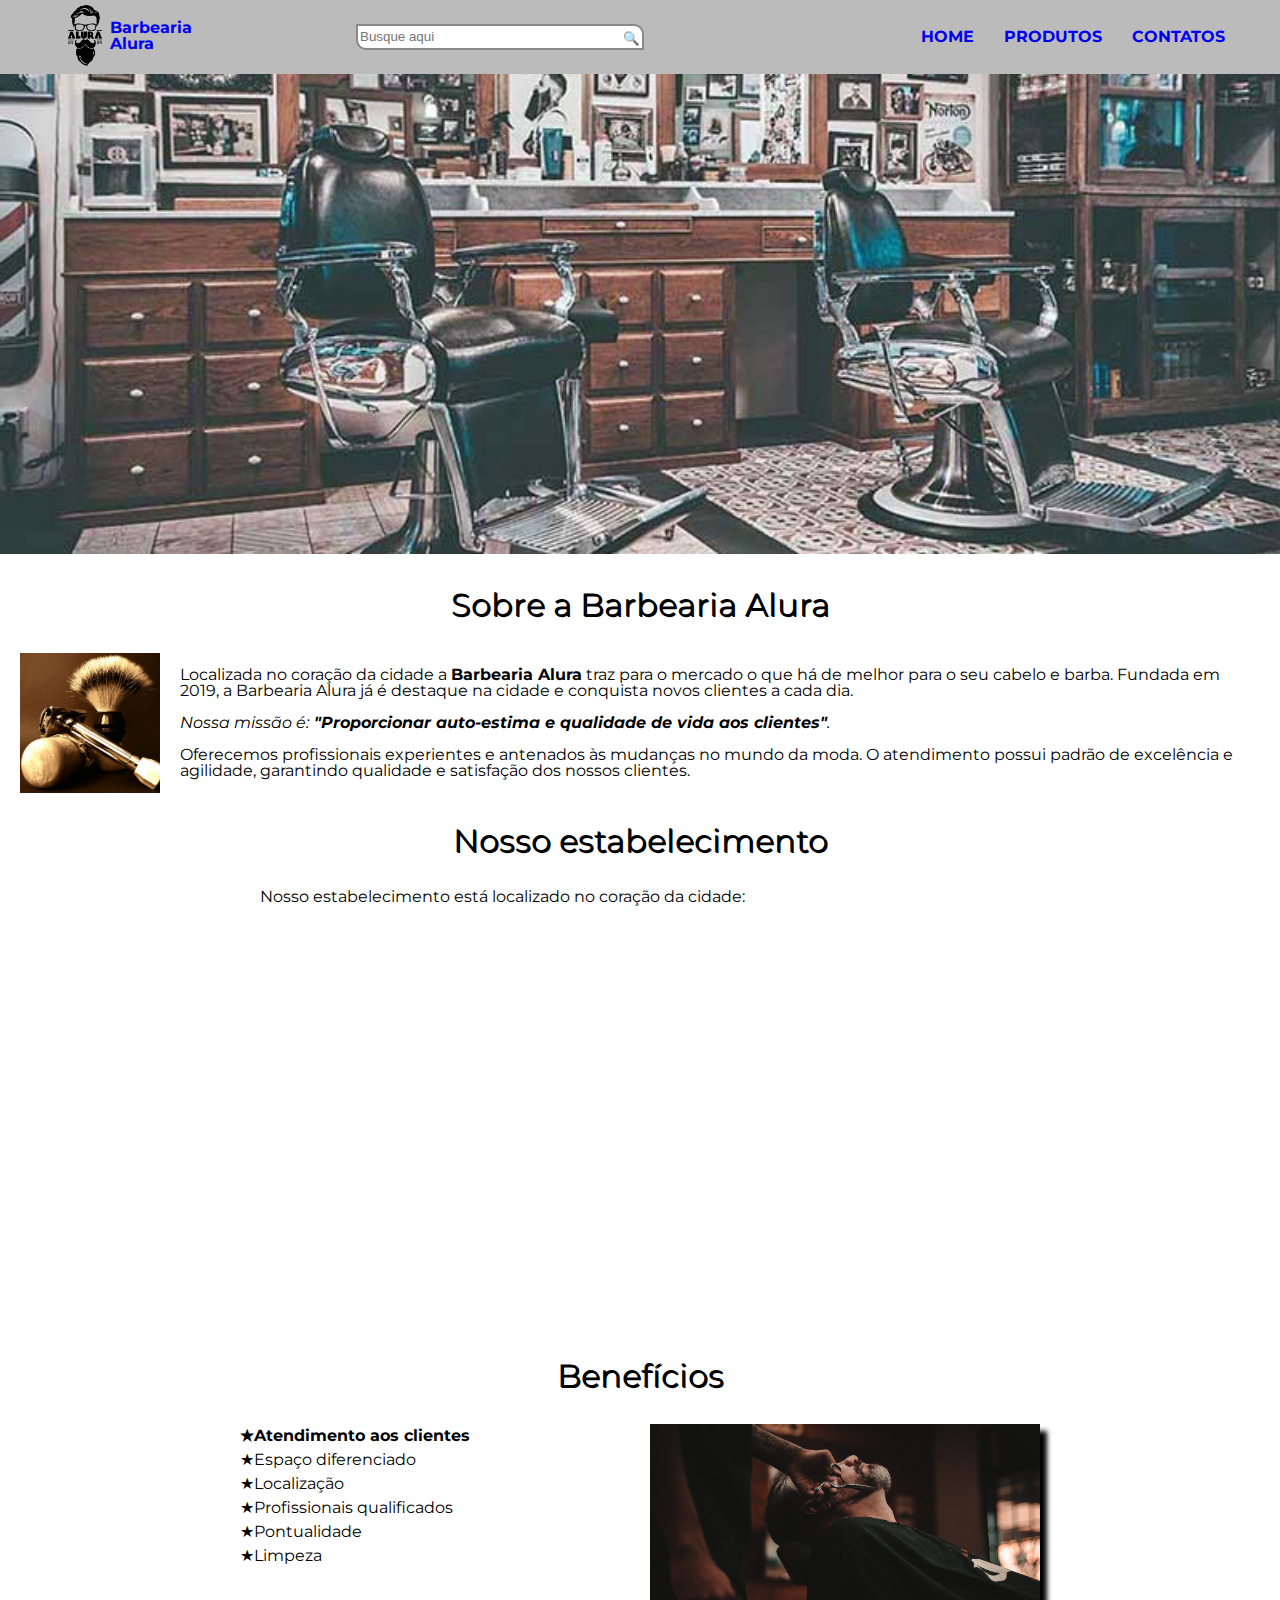
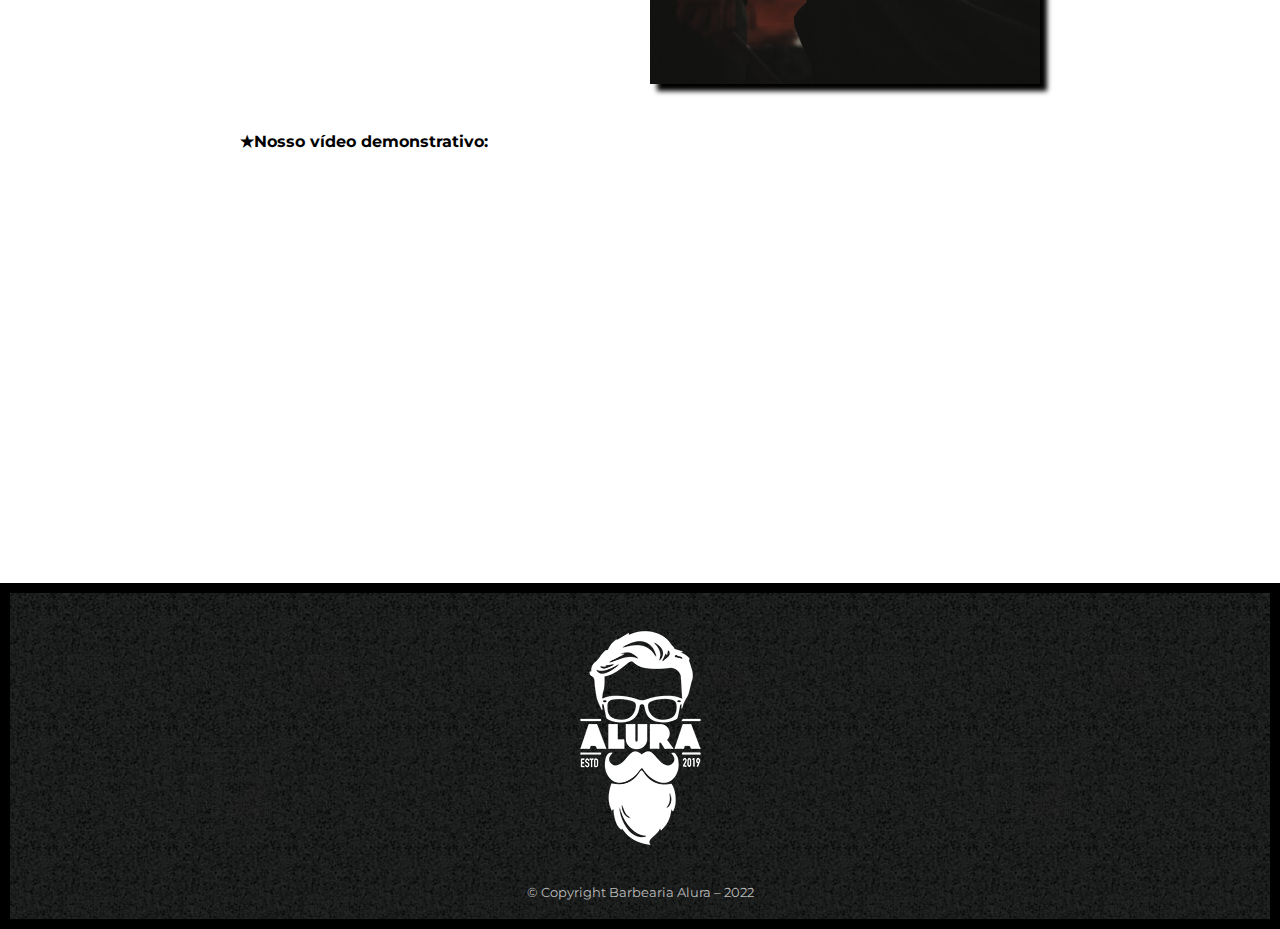
<file: index.html>
<!DOCTYPE html>
<html lang="pt-br"> <!-- Defino minha pagina html com linguagem português -->
  <head>
    <meta charset="UTF-8"> <!-- Aqui meus caracteres como acento, ç e outros, o navegador vai conseguir ler esses caracteres. Para que todos os usuários vejam o site com o dicionário correto -->
    <meta name="viewport" content="width=device-width, initial-scale=1">  <!--Pagina adaptada para visualizar no dispositivo móvel-->
    <title>Barbearia Alura</title>
    <link rel="stylesheet" href="reset.css">
    <link rel="stylesheet" href="style.css">
    <link rel="preconnect" href="https://fonts.googleapis.com">
    <link rel="preconnect" href="https://fonts.gstatic.com" crossorigin>
    <link href="https://fonts.googleapis.com/css2?family=Montserrat:wght@500&display=swap" rel="stylesheet">
  </head>
  <body>
    <header>
      <div class="caixa">
        <h1>
          <a href="index.html">
            <img src="./produto/imagens/logo.png" alt="logo Barbearia Alura"><span>Barbearia Alura</span>
          </a>
        </h1>
          <form action="">
          <input type="text" id="busca" class="busca" placeholder="Busque aqui"/>
          <button type="submit" id="busca" class="btn">🔍</button>
        </form>
        <nav>
          <ul class="menu">
            <li><a href="index.html">Home</a></li>
            <li><a href="./produto/produtos.html">Produtos</a></li>
            <li><a href="./contato/contato.html">Contatos</a></li>
          </ul>
        </nav>
      </div>
    </header>
    
    <img class="banner" src="banner.jpg" alt="Banner">

    <main>
      <section class="principal">
        <h2 class="titulo-principal">Sobre a Barbearia Alura</h2>
        <div class="grid">
          <img class="utensilios" src="utensilios.jpg" alt="Utensílios">
          <p>
            Localizada no coração da cidade a
            <strong class="bold">Barbearia Alura</strong> traz para o mercado o que há de melhor para o seu cabelo e barba. Fundada em 2019, a
            Barbearia Alura já é destaque na cidade e conquista novos clientes a
            cada dia.<br/><br/>

            <em class="italico">Nossa missão é:<strong class="bold"> "Proporcionar auto-estima e qualidade de vida aos clientes"</strong>.</em><br/><br/> <!-- <em> enfase marca o text como muito importante diferente do itálico -->
            Oferecemos profissionais experientes e antenados às mudanças no mundo da moda. O atendimento possui padrão de excelência e agilidade, garantindo qualidade e satisfação dos nossos clientes.
          </p>
        </div>
      </section>

      <section class="mapa">
        <h3 class="titulo-principal">Nosso estabelecimento</h3>
        <p>Nosso estabelecimento está localizado no coração da cidade:</p>
        <div class="mapa-conteudo">
          <iframe src="https://www.google.com/maps/embed?pb=!1m18!1m12!1m3!1d58513.70489917665!2d-46.721754641796856!3d-23.5646162!2m3!1f0!2f0!3f0!3m2!1i1024!2i768!4f13.1!3m3!1m2!1s0x94ce5a2b2ed7f3a1%3A0xab35da2f5ca62674!2sCaelum%20-%20Escola%20de%20Tecnologia!5e0!3m2!1spt-BR!2sbr!4v1658358985994!5m2!1spt-BR!2sbr"
          width="100%" height="400" style="border: 1px" allowfullscreen="" loading="lazy" referrerpolicy="no-referrer-when-downgrade">
          </iframe>            
        </div>
      </section>

      <section class="beneficios">
        <h3 class="titulo-principal">Benefícios</h3>
        <div class="conteudo-beneficios">
          <ul class="lista-beneficios">
            <li class="itens">Atendimento aos clientes</li>
            <li class="itens">Espaço diferenciado</li>
            <li class="itens">Localização</li>
            <li class="itens">Profissionais qualificados</li>
            <li class="itens">Pontualidade</li>
            <li class="itens">Limpeza</li>
          </ul>
          <img src="beneficios.jpg" class="imagem-beneficios" />
          <!--Essa linha, O display quando configurado com inline-block, possui um detalhe que modifica o modo de exibição: ele interpreta no HTML todas as linhas do bloco de código, inclusive os espaços vazios entre a lista e a imagem. Portanto, quando utilizamos esse recurso, os elementos no HTML precisam estar colados, para que esse espaço não reflita na exibição da pagina.a tag ul e o img teve que ficar junto porque o inline-block afeta o espaçamento do conteúdo se tiver espaço entre linhas pulando 1 ou 2 linhas-->
        </div>
        <p>Nosso vídeo demonstrativo:</p>
        <div class="video">
          <iframe width="100%" height="400" src="https://www.youtube.com/embed/wcVVXUV0YUY" title="YouTube video player" frameborder="0" allow="accelerometer; autoplay; clipboard-write; encrypted-media; gyroscope; picture-in-picture" allowfullscreen>
          </iframe>
        </div>
      </section>
    </main>

    <footer>
      <img src="produto/imagens/logo-branco.png" alt="logo-branco" />
      <p class="Copyright">&copy; Copyright Barbearia Alura – 2022</p>
    </footer>
  </body>
</html>
</file>
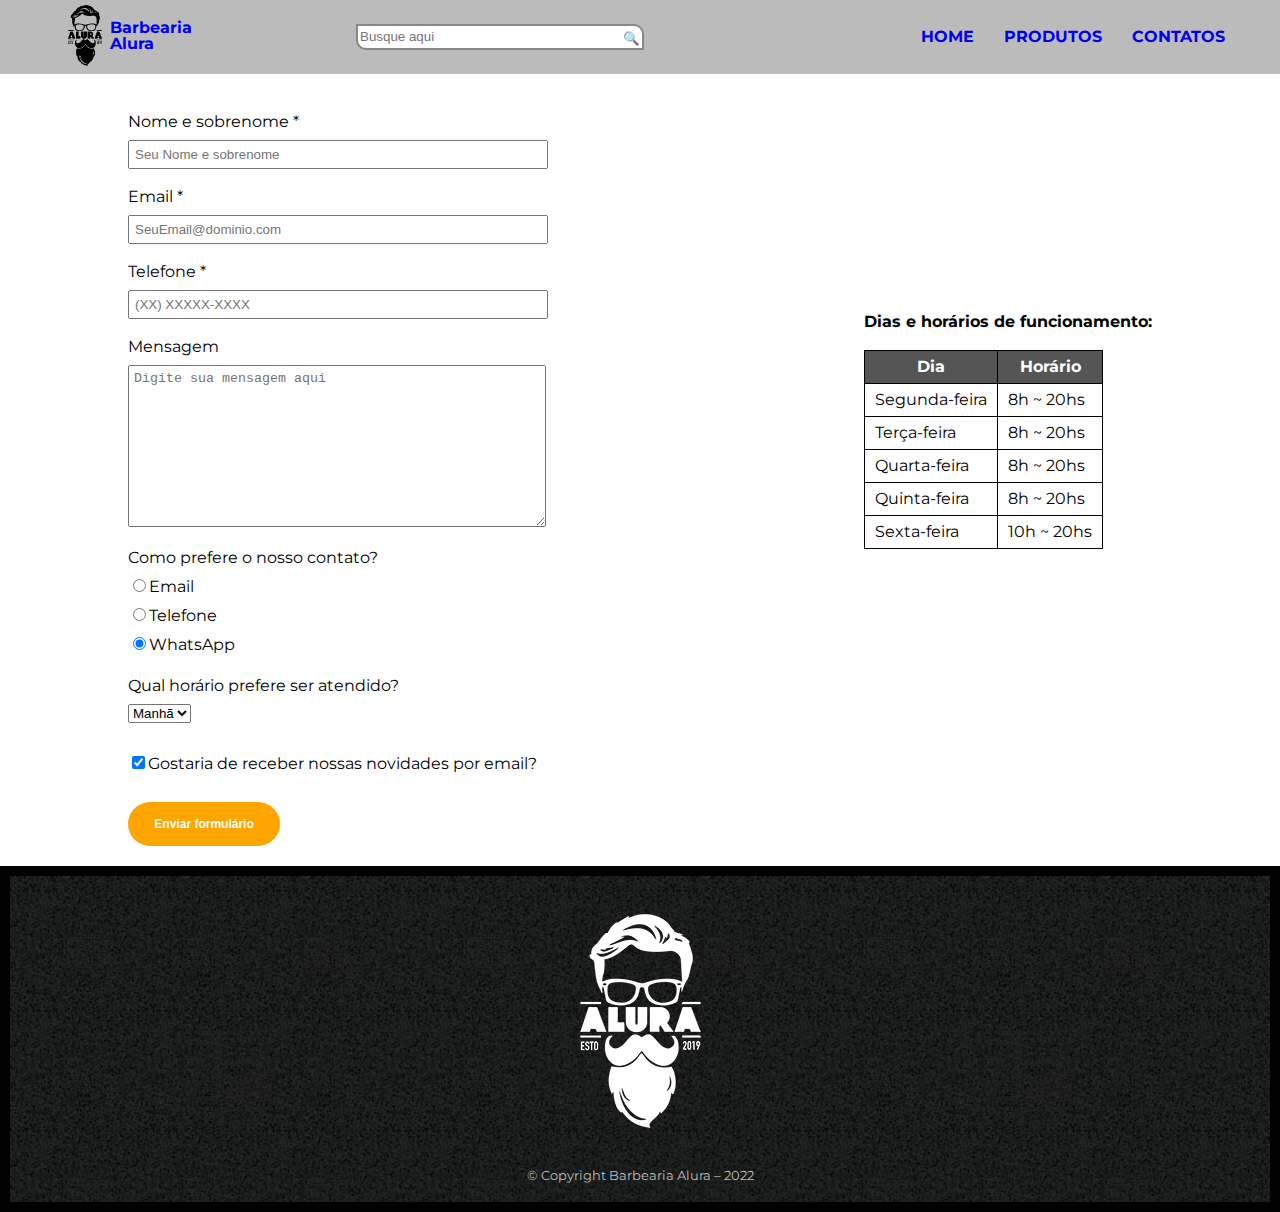
<file: contato/contato.html>
<!DOCTYPE html>
<html lang="pt-br">
<head>
  <meta charset="UTF-8">
  <meta name="viewport" content="width=device-width, initial-scale=1">
  <title>Contato - Barbearia Alura</title>
  <link rel="stylesheet" href="../reset.css">
  <link rel="stylesheet" href="contato.css">
  <link rel="preconnect" href="https://fonts.googleapis.com">
  <link rel="preconnect" href="https://fonts.gstatic.com" crossorigin>
  <link href="https://fonts.googleapis.com/css2?family=Montserrat:wght@500&display=swap" rel="stylesheet">
</head>

<body>      
  <header>
    <div class="caixa">
      <h1>
        <a href="../index.html">
          <img src="../produto/imagens/logo.png" alt="logo Barbearia Alura"><span>Barbearia Alura</span>
        </a>
      </h1>
        <form action="">
        <input type="text" id="busca" class="busca" placeholder="Busque aqui"/>
        <button type="submit" id="busca" class="btn">🔍</button>
      </form>
      <nav>
        <ul class="menu">
          <li><a href="../index.html">Home</a></li>
          <li><a href="../produto/produtos.html">Produtos</a></li>
          <li><a href="../contato/contato.html">Contatos</a></li>
        </ul>
      </nav>
    </div>
  </header>        
  
  <main class="container">
    <div>
      <form>
        <div>
          <label for="nomeesobrenome">Nome e sobrenome *</label>
          <input type="text" id="nomeesobrenome" class="input-padrao" placeholder="Seu Nome e sobrenome" required>
        </div>
        <div>
          <label for="email">Email *</label>
          <input type="email" id="email" class="input-padrao" placeholder="SeuEmail@dominio.com" required>
        </div>  
        <div>
          <label for="telefone">Telefone *</label>
          <input type="tel" id="telefone" class="input-padrao" placeholder="(XX) XXXXX-XXXX" required>
        </div>
        <div>
          <label for="mensagem">Mensagem</label>
          <textarea cols="60" rows="10" id="mensagem" class="input-padrao" placeholder="Digite sua mensagem aqui"></textarea>
        </div>
        
        <fieldset>
          <legend>Como prefere o nosso contato?</legend>
          <label for="radio-email"><input type="radio" name="contato" value="email" id="radio-email">Email</label>
          
          <label for="radio-telefone"><input type="radio" name="contato" value="telefone" id="radio-telefone">Telefone</label>
          
          <label for="radio-whatsapp"><input type="radio" name="contato" value="whatsapp" id="radio-whatsapp" checked>WhatsApp</label>                    
        </fieldset>
        
        <fieldset class="legend-check">
          <legend>Qual horário prefere ser atendido?</legend>
          <select>
            <option>Manhã</option>
            <option>Tarde</option>
            <option>Noite</option>
          </select>
        </fieldset>        
        
        <label class="checkbox"><input type="checkbox" checked>Gostaria de receber nossas novidades por email?</label>

        <input type="submit" value="Enviar formulário" class="enviar">
      </form>
    </div>
    <div class="tabeladia">
      <table>
        <p class="textotabela">Dias e horários de funcionamento:</p>
        <thead>
          <tr>
            <th>Dia</th>
            <th>Horário</th>
          </tr>
        </thead>
        <tbody>    
          <tr>
            <td>Segunda-feira</td>
            <td>8h ~ 20hs</td>
          </tr>
          <tr>
            <td>Terça-feira</td>
            <td>8h ~ 20hs</td>
          </tr>
          <tr>
            <td>Quarta-feira</td>
            <td>8h ~ 20hs</td>
          </tr>
          <tr>
            <td>Quinta-feira</td>
            <td>8h ~ 20hs</td>
          </tr>
          <tr>
            <td>Sexta-feira</td>
            <td>10h ~ 20hs</td>
          </tr>
        </tbody>    
      </table>
    </div>  
  </main>

  <footer>
    <img src="../produto/imagens/logo-branco.png" alt="logo-branco">
    <p class="Copyright">&copy; Copyright Barbearia Alura – 2022</p>
  </footer>
</body>

</html>
</file>
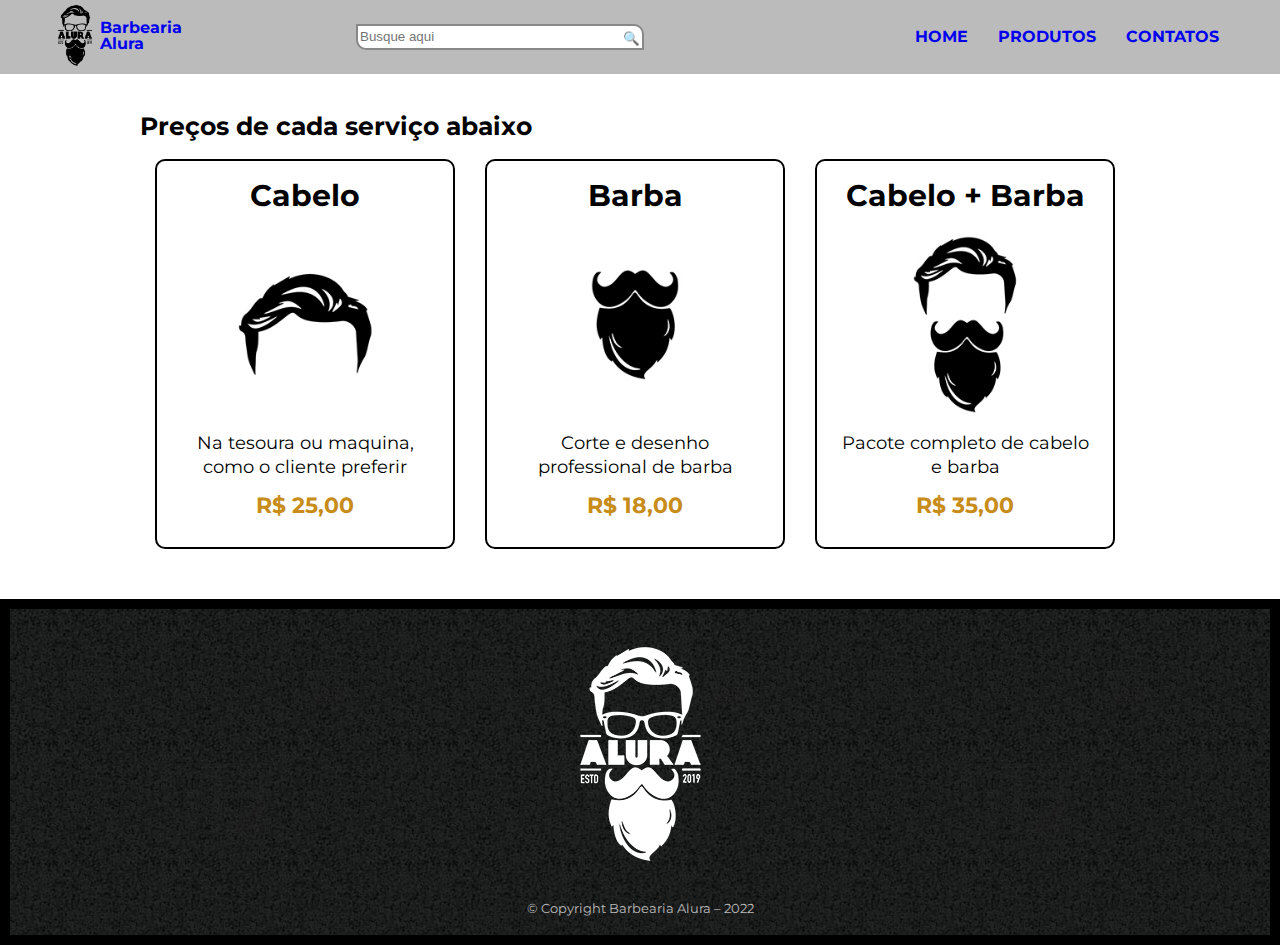
<file: produto/produtos.html>
<!DOCTYPE html>
<html lang="pt-br">
  <head>
    <meta charset="UTF-8">
    <meta name="viewport" content="width=device-width, initial-scale=1"> 
    <title>Produtos - Barbearia Alura</title>
    <link rel="stylesheet" href="../reset.css">
    <link rel="stylesheet" href="produto.css">
    <link rel="preconnect" href="https://fonts.googleapis.com">
    <link rel="preconnect" href="https://fonts.gstatic.com" crossorigin>
    <link href="https://fonts.googleapis.com/css2?family=Montserrat:wght@500&display=swap" rel="stylesheet">
  </head>

  <body>
    <header>
      <div class="caixa">
        <h1>
          <a href="../index.html">
            <img src="../produto/imagens/logo.png" alt="logo Barbearia Alura"><span>Barbearia Alura</span>
          </a>
        </h1>
          <form action="">
          <input type="text" id="busca" class="busca" placeholder="Busque aqui"/>
          <button type="submit" id="busca" class="btn">🔍</button>
        </form>
        <nav>
          <ul class="menu">
            <li><a href="../index.html">Home</a></li>
            <li><a href="../produto/produtos.html">Produtos</a></li>
            <li><a href="../contato/contato.html">Contatos</a></li>
          </ul>
        </nav>
      </div>
    </header>

    <main>
      <h1>Preços de cada serviço abaixo</h1>
      <div class="flex">
        <div>
          <h2>Cabelo</h2>
          <img src="../produto/imagens/cabelo.jpg" alt="cabelo">
          <p class="produto-descricao">Na tesoura ou maquina, como o cliente preferir</p>
          <p class="produto-preco">R$ 25,00</p>
        </div>
        <div>
          <h2>Barba</h2>
          <img src="../produto/imagens/barba.jpg" alt="barba">
          <p class="produto-descricao">Corte e desenho professional de barba</p>
          <p class="produto-preco">R$ 18,00</p>                
        </div>
        <div>
          <h2>Cabelo + Barba</h2>
          <img src="../produto/imagens/cabelo+barba.jpg" alt="cabelo-barba">
          <p class="produto-descricao">Pacote completo de cabelo e barba</p>
          <p class="produto-preco">R$ 35,00</p>
        </div>
      </div>
    </main>

    <footer>
      <img src="imagens\logo-branco.png" alt="logo-branco">
      <p class="Copyright">&copy; Copyright Barbearia Alura – 2022</p>
    </footer>
  </body>

</html>
</file>
<file: style.css>
body {
  font-family: 'Montserrat', sans-serif;
}

.caixa {
  display: flex;
  justify-content: space-between;
  align-items: center;
  padding: 0 10px 0;
  background: #bbbbbb;
  font-weight: bold;
}

.caixa > img {
  cursor: pointer;
}

.btn-menu {
  cursor: pointer;
  position: absolute;
  top: 0;
  right: 0;
  margin-top: 10px;
  margin-right: 20px;
  cursor: pointer;
  display: none;
}

nav {
  width: 350px;
  height: 100%;    
}

.caixa img {
  margin-left: 50px;
  width: 50px;
}

.caixa nav {
  margin-right: 30px;
}

h1 {
  position: relative;
}

span {
  position: absolute;
  bottom: 22px;
  font-size: 16px;
}

a:visited {
  color: #000000;
}

.busca {
  width: 280px;
  height: 20px;
  border-bottom-left-radius: 10px;
  border-top-right-radius: 10px;
  border: 2px solid #888888;
  outline: 0; /*retira a borda quando selecionado*/
}

.busca:focus {
  border: 2px solid cornflowerblue;
}

form {
  position: relative;
}

.btn {
  background: white;
  border-top-right-radius: 10px;
  border: none;
  position: absolute;
  right: 2px;
  bottom: 2px;
  padding: 2px;
}

.btn:hover {
  cursor: pointer;
}

.menu {
  display: flex;
  list-style: none; 
  transition: all 0.5s;
  justify-content: right; 
}

.menu li a {
  display: block;
  padding: 10px 15px;
  text-decoration: none;
  text-transform: uppercase;
}

.menu li a:visited {
  color: black;
}

.menu li a:hover {
  color: cornflowerblue;
  transition: 0.5s all;
}

.banner {
  width: 100%;
}

.titulo-principal {
  text-align: center;
  font-size: 2em;
  margin: 1em 0 1em;
  clear: left; /* o clear: left, ele limpa o float a esquerda cria um espaço vazio a esquerda referente ao float criado na classe .utensilios*/ 
  text-shadow: 1px 1px #000000;
}

.grid {
  display: grid;
  grid-template-columns: 140px 1fr;
  grid-gap: 20px;
  max-width: 1300px;
  margin: 0 auto;
  padding: 0 20px;
  align-items: center;
}

.italico {
  font-style: italic;
}

.bold {
  font-weight: bold;
}

.utensilios {
  width: 140px; 
}

.mapa {
  max-width: 800px;
  margin: 0 auto;
}

.mapa-conteudo {
  max-width: 800px;
  padding: 0 20px;
}

.mapa p {
  padding: 0 20px 20px;
}

.beneficios {
  padding: 0 20px;
}

.conteudo-beneficios {
  display: grid;
  grid-template-columns: repeat(2, 1fr);
  grid-gap: 20px;
  max-width: 800px;
  margin-bottom: 20px;
  margin: 0 auto 50px;
}

.imagem-beneficios {
  width: 100%;
  opacity: 1;
  transition: 300ms;
  box-shadow: 7px 7px 5px 0 #000000;
}

.itens {
  line-height: 1.5;
}

.itens:before {
  content: "★";
}

.imagem-beneficios:hover {
  opacity: 0.7; 
}

.video {
  max-width: 800px;
  margin: 0 auto;
  padding: 0 0px 0;
}

.beneficios p {
  max-width: 800px;
  margin: 0 auto 10px;
  font-weight: bold;
}

.beneficios p:before {
  content: "★";
}

.itens:first-child {
  font-weight: bold;
}

footer {
  background: url("produto/imagens/bg.jpg");
  text-align: center;
  padding: 20px 0; 
  margin-top: 20px;
  border: 10px solid #000000; 
}

.Copyright {
  color: #bbbbbb;
  font-size: 13px;
  margin-top: 20px;
}

/*-----------------------------------------------------------*/

@media (max-width: 468px) {
  p {
    font-size: 13px;
  }
  
  .caixa img {
    margin-left: 15px;
  }
  
  .titulo-principal {
    font-size: 24px;
  }
  
  .itens {
    font-size: 11px;
  }

  .grid {
    display: flex;
    flex-wrap: wrap; 
  }

  .utensilios {
    align-self: center;
    margin: 0 auto;
    width: 120px;
  }

  iframe {
    height: 300px;
  }

  .busca {
    display: none;
  }

  .menu {
    font-size: 12px;
    margin-left: 25px;       
  }

  .btn {
    display: none;
  }

  span {
    display: none;
  }
}

@media (max-width: 1000px) {
  span {
    display: none;
  }
}

@media (max-width:800px) and (min-width: 468px) {
  form {
    display: none;
  }
}
</file>
<file: contato/contato.css>
body {
  font-family: 'Montserrat', sans-serif;
}

.caixa {
  display: flex;
  justify-content: space-between;
  align-items: center;
  padding: 0 10px 0;
  background: #bbbbbb;
  font-weight: bold;
}

.caixa > img {
  cursor: pointer;
}

.caixa img {
  margin-left: 50px;
  width: 50px;
}

.caixa nav {
  margin-right: 30px;
}

.caixa form {
  position: relative;
}

.btn-menu {
  cursor: pointer;
  position: absolute;
  top: 0;
  right: 0;
  margin-top: 10px;
  margin-right: 20px;
  cursor: pointer;
  display: none;
}

nav {
  width: 350px;
  height: 100%;    
}

h1 {
  position: relative;
}

span {
  position: absolute;
  bottom: 22px;
  font-size: 16px;
}

a:visited {
  color: #000000;
}

.busca {
  width: 280px;
  height: 20px;
  border-bottom-left-radius: 10px;
  border-top-right-radius: 10px;
  border: 2px solid #888888;
  outline: 0; /*retira a borda quando selecionado*/
}

.busca:focus {
  border: 2px solid cornflowerblue;
}

.btn {
  background: white;
  border-top-right-radius: 10px;
  border: none;
  position: absolute;
  right: 2px;
  bottom: 2px;
  padding: 2px;
}

.btn:hover {
  cursor: pointer;
}

.menu {
  display: flex;
  list-style: none; 
  transition: all 0.5s;
  justify-content: right; 
}

.menu li a {
  display: block;
  padding: 10px 15px;
  text-decoration: none;
  text-transform: uppercase;
}

.menu li a:visited {
  color: black;
}

.menu li a:hover {
  color: cornflowerblue;
  transition: 0.5s all;
}

.container {
  display: flex;
  justify-content: space-between;
  flex-wrap: wrap;
  margin: 40px auto;
  max-width: 1200px;
  width: 100%;
}

form label, form legend {
  display: block;
  font-size: 16px;
  margin: 0 0 10px;
}

.legend-check {
  margin-top: 15px;
}

.input-padrao {
  margin: 0 0 20px;
  padding: 5px 5px;
  width: 80%;
}

.checkbox {
  margin: 30px 0;
}

.enviar {
  width: 30%;
  padding: 15px 0;
  background: orange;
  color: white;
  font-weight: bold;
  font-size: 12px;
  border: none;
  border-radius: 30px;
  transition: 1s all;
  cursor: pointer;
}

.enviar:hover {
  background: darkorange;
  transform: scale(1.2);
}

.tabeladia {
  margin-top: 220px;
  margin-left: 200px;
}

.textotabela {
  font-weight: bold;
  margin-bottom: 20px;
}

thead {
  background: #555555;
  color: white;
  font-weight: bold;
}

td, th {
  border: 1px solid #000000;
  padding: 8px 10px;
}

footer {
  background: url("../produto/imagens/bg.jpg");
  text-align: center;
  padding: 20px 0;
  border: 10px solid #000000;
}

.Copyright {
  color: #bbbbbb;
  font-size: 13px;
  margin-top: 20px;
}

/*-----------------------------------------------------------*/

@media (max-width: 468px) {
  .container {
    max-width: 70%;
    justify-content: space-around;
    margin: 40px auto;
    padding: 0;

  }
  .caixa img {
    margin-left: 15px;
  }
    
  .busca {
    display: none;
  }

  .menu {
    font-size: 12px;
    margin-left: 25px;       
  }

  .btn {
    display: none;
  }

  span {
    display: none;
  }

  .checkbox {
    line-height: 20px;
  }
  
  .tabeladia{
    margin-top: 30px;
    margin-left: 0;
  }

  .textotabela {
    font-size: 14px;
  }

  .enviar {
    width: 40%;
    font-size: 10px;
  }
}

@media (max-width: 540px) and (min-width: 540px) {
	.container {
		max-width: 80%;
		margin-bottom: 20px;
    justify-content: space-around;
	}
  
  .tabeladia {
    margin-top: 30px;
    margin-left: 0;
  }
}

@media (max-width:800px) and (min-width: 468px) {
  .caixa form {
    display: none;
  }

  .container {
    justify-content: space-around;
  }

  .container > div {
    margin-bottom: 10px;
  }
  .tabeladia {
    margin-top: 50px;
    margin-left: 50px;
  }
}

@media (max-width: 1000px) {
  span {
    display: none;
  }  
}

@media (max-width: 1023px) and (min-width: 768px) {
	.container {
		max-width: 80%;
		margin-bottom: 20px;
    justify-content: space-around;
	}

  .tabeladia {
    margin: 50px 0 30px 0;
  }

  .busca {
    margin-left: 30px;
  }
}

@media (max-width: 912px) and (min-width: 912px) {
	.container {
		max-width: 100%;
		margin-bottom: 20px;
    justify-content: space-around;
    padding: 0;
	}
  
  .tabeladia {
    margin-top: 200px;
    margin-left: 0;
  }
}

@media (max-width: 1280px) and (min-width: 1024px) {
	.container {
		max-width: 80%;
		margin-bottom: 20px;
	}

  .tabeladia {
    margin-top: 200px;
    margin-left: 50px;
  }
}
</file>
<file: produto/produto.css>
body {
  font-family: 'Montserrat', sans-serif;
}

.caixa {
  display: flex;
  justify-content: space-between;
  align-items: center;
  background: #bbbbbb;
  font-weight: bold;
}

.caixa > img {
  cursor: pointer;
}

.btn-menu {
  cursor: pointer;
  position: absolute;
  top: 0;
  right: 0;
  margin-top: 10px;
  margin-right: 20px;
  cursor: pointer;
  display: none;
}

nav {
  width: 350px;
  height: 100%;    
}

.caixa img {
  margin-left: 50px;
  width: 50px;
}

.caixa nav {
  margin-right: 30px;
}

h1 {
  position: relative;
}

span {
  position: absolute;
  bottom: 22px;
  font-size: 16px;
}

a:visited {
  color: #000000;
}

.busca {
  width: 280px;
  height: 20px;
  border-bottom-left-radius: 10px;
  border-top-right-radius: 10px;
  border: 2px solid #888888;
  outline: 0; /*retira a borda quando selecionado*/
}

.busca:focus {
  border: 2px solid cornflowerblue;
}

form {
  position: relative;
}

.btn {
  background: white;
  border: none;
  border-top-right-radius: 10px;
  position: absolute;
  right: 2px;
  bottom: 2px;
  padding: 2px;
}

.btn:hover {
  cursor: pointer;
}

.menu {
  display: flex;
  list-style: none; 
  transition: all 0.5s;
}

.menu li a {
  display: block;
  padding: 10px 15px;
  text-decoration: none;
  text-transform: uppercase;
}

.menu li a:visited {
  color: black;
}

.menu li a:hover {
  color: cornflowerblue;
  transition: 0.5s all;
}

main h1 {
  display: flex;
  max-width: 1000px;
  margin: 40px auto 20px;
  font-weight: bold;
  font-size: 25px;
}

.flex {
  display: flex;
  flex-wrap: wrap;
  max-width: 1000px;
  margin: 0 auto 50px;
}

.flex > div:hover h2 {
  font-size: 35px;
	transition: 0.5s all;
}

.flex h2 {
  font-size: 30px;
  font-weight: bold;
  width: 100%;
  height: 40px;
  margin-top: 20px;
}

.flex img {
  width: 70%;
}

.flex > div{
  text-align: center;
  width: 300px;
  vertical-align: top;
  margin: 0 1.5%;
  box-sizing: border-box;
  border: 2px solid #000000;
  border-radius: 10px;
}

.flex > div:hover {
  border-color: #c78c19;
	transition: 0.5s all;
}


.produto-descricao {
  font-size: 18px;
	margin-bottom: 16px;
	line-height: 24px;
	padding: 0 20px;
}

.produto-preco {
  font-size: 22px;
  font-weight: bold;
  margin-bottom: 30px;
	color: #c78c19;
}

footer {  
  background: url("../produto/imagens/bg.jpg");
  text-align: center;
  padding: 20px 0;
	border: 10px solid #000000;
}

.Copyright {
  color: #bbbbbb;
  font-size: 13px;
  margin-top: 20px;
}

@media (max-width: 468px) {
  main > h1 {
    font-size: 20px;
    justify-content: center;
  }

  .flex {
    max-width: 70%;
    justify-content: center;
    margin-bottom: 20px;
  }

  .flex div {
    margin-bottom: 30px;
  }
  
  .caixa img {
    margin-left: 15px;
  }
  
  .titulo-principal {
    font-size: 24px;
  }
  
  .busca {
    display: none;
  }

  .menu {
    font-size: 12px;
    margin-left: 25px;       
  }

  .btn {
    display: none;
  }

  span {
    display: none;
  }
}

@media (max-width: 1000px) {
span {
    display: none;
  }
}

@media (max-width: 1560px) {
  .logo {
    display: none;
  }
}

@media (max-width: 989px) and (min-width: 468px) {
	main > h1 {
		font-size: 25px;
		justify-content: center;
	}
	
	.flex > div {
		margin-bottom: 20px;
	}
	
	.flex {
		max-width: 70%;
		justify-content: center;
		margin-bottom: 20px;
	}
}

@media (max-width:800px) and (min-width: 468px) {
  form {
    display: none;
  }

  .flex > div {
    margin-bottom: 20px;
  }
}
</file>
